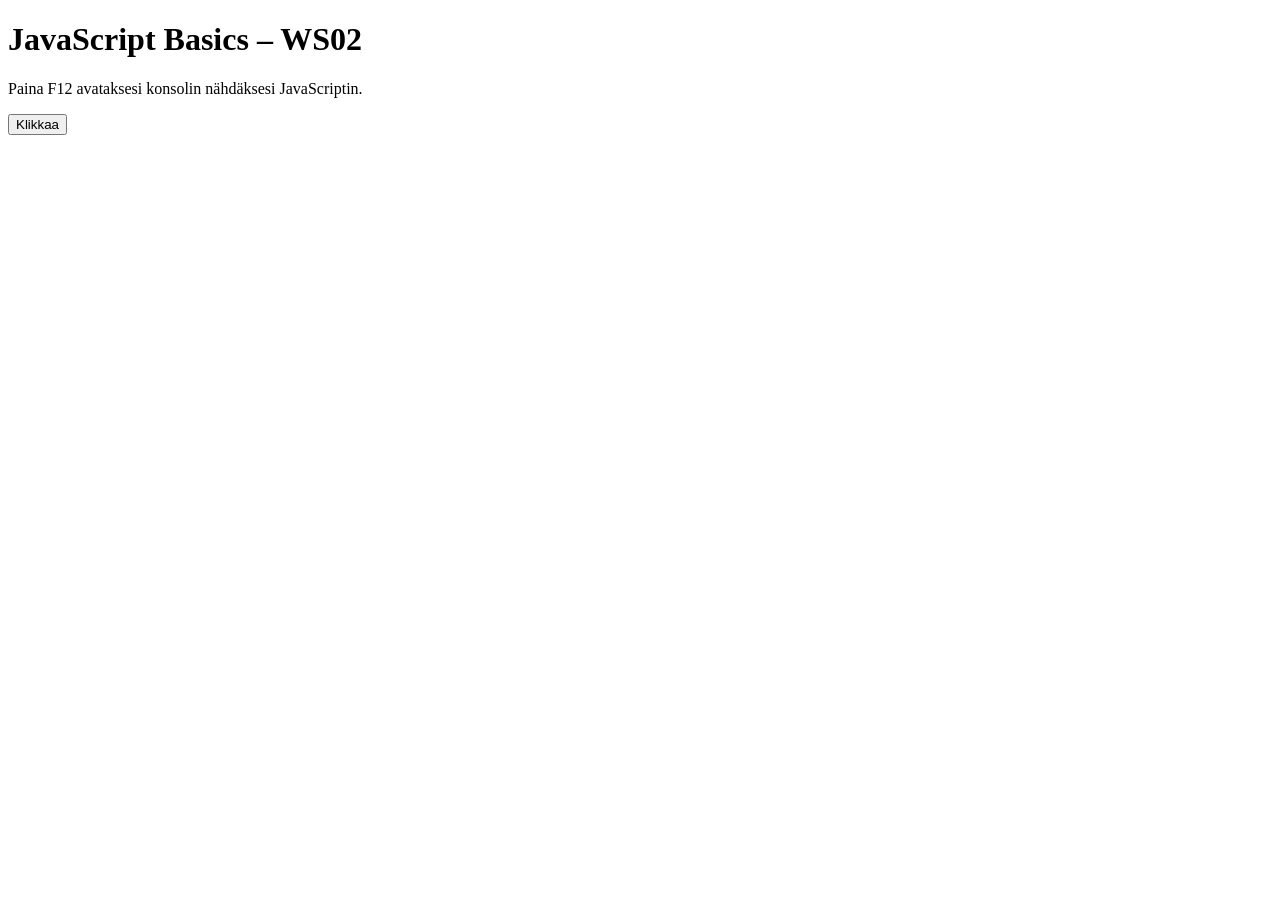
<file: WS02_JS_basics/index.html>
<!DOCTYPE html>
<html lang="fi">
<head>
  <meta charset="UTF-8" />
  <meta name="viewport" content="width=device-width, initial-scale=1.0">
  <title>WS02 JS Basics</title>
</head>
<body>
  <h1>JavaScript Basics – WS02</h1>

  <p> Paina F12 avataksesi konsolin nähdäksesi JavaScriptin.</p>

  <button id="helloButton">Klikkaa</button>

  <script src="js/script.js"></script>
</body>
</html>
</file>
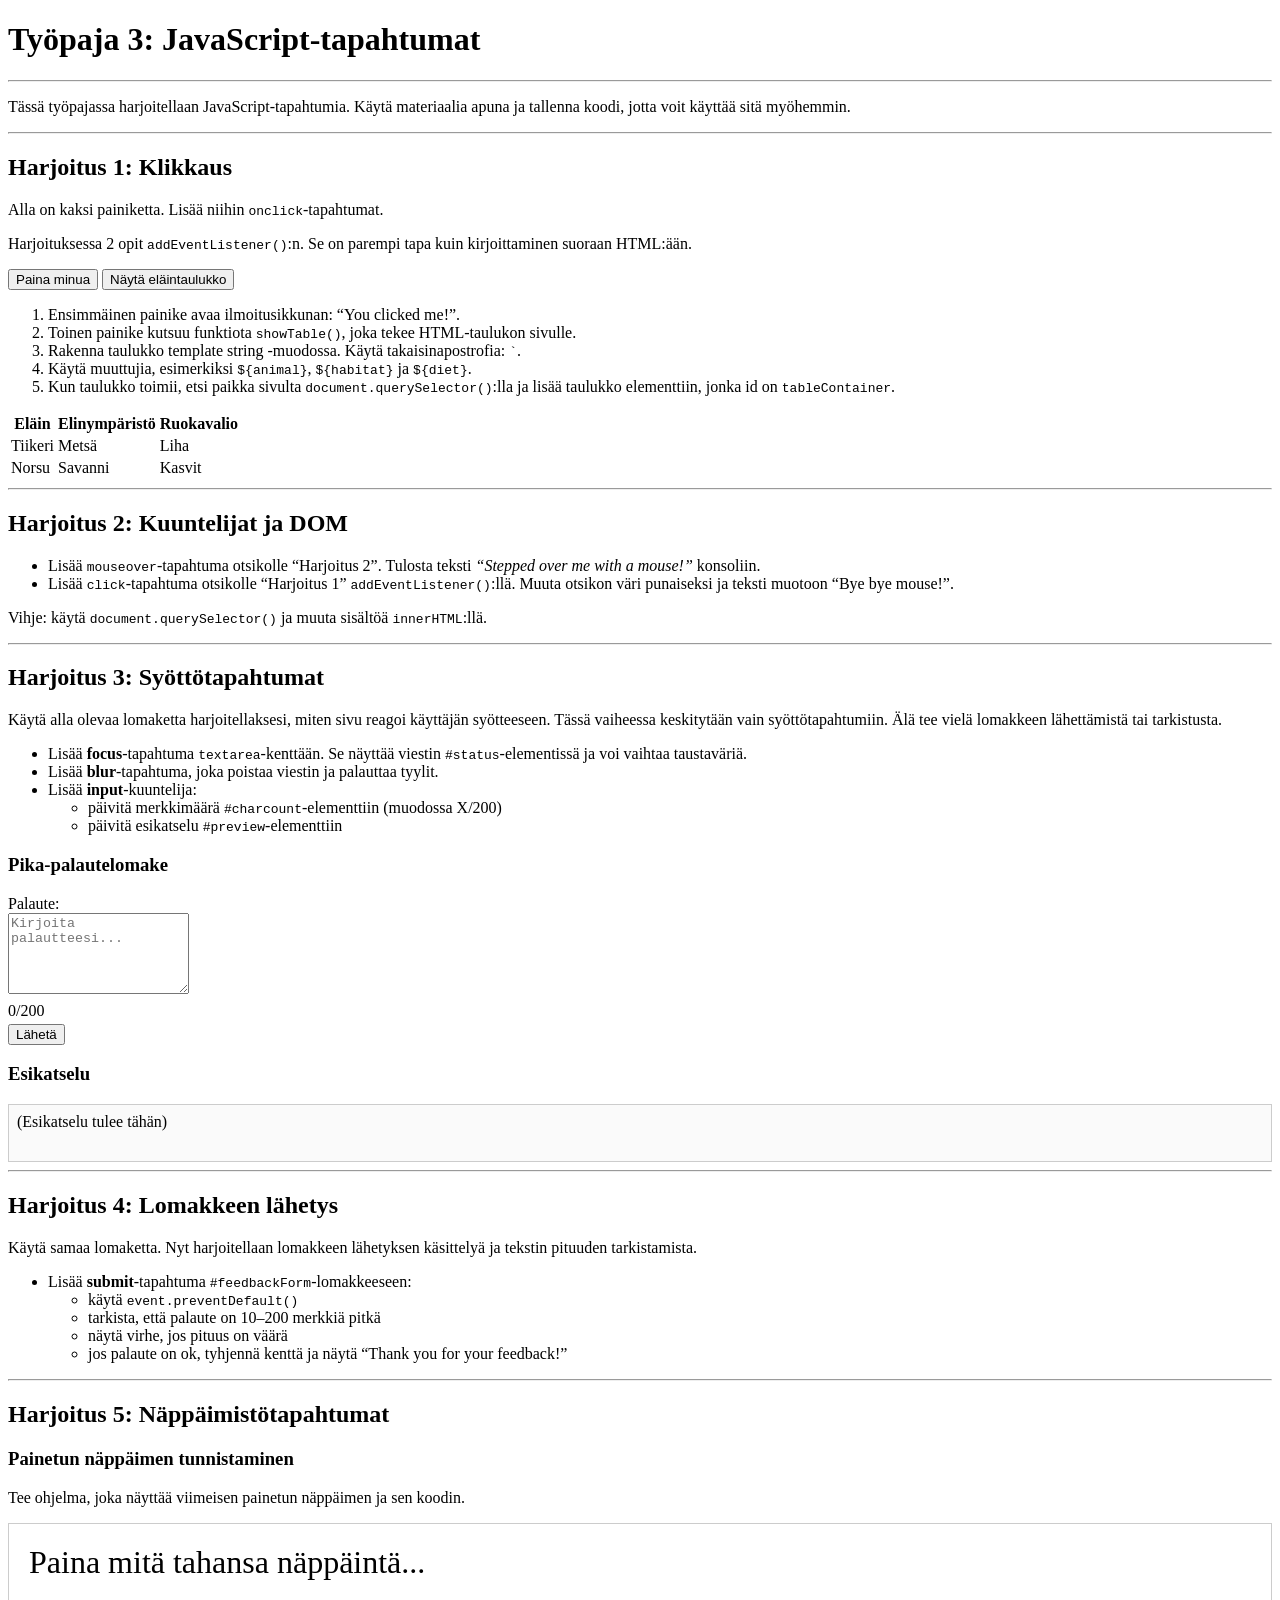
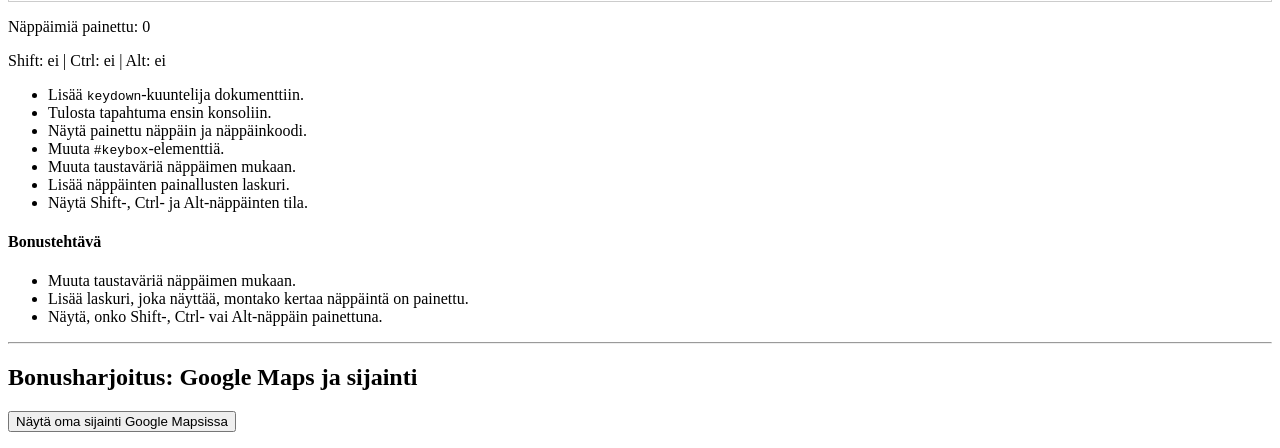
<file: Workshop 3/Workshop03-Fin.html>
<!DOCTYPE html>
<html lang="fi">
<head>
    <meta charset="utf-8">
    <title>Työpaja 3</title>
    <link rel="stylesheet" href="css/styles.css">
    <script src="js/script.js" defer></script>
</head>

<body class="ws3">
    <h1>Työpaja 3: JavaScript-tapahtumat</h1>
    <hr>
    <p>
        Tässä työpajassa harjoitellaan JavaScript-tapahtumia.
        Käytä materiaalia apuna ja tallenna koodi, jotta voit käyttää sitä myöhemmin.
    </p>
    <hr>

    <!-- Harjoitus 1 -->
    <h2 id="harjoitus1">Harjoitus 1: Klikkaus</h2>
    <p>Alla on kaksi painiketta. Lisää niihin <code>onclick</code>-tapahtumat.</p>
    <p>Harjoituksessa 2 opit <code>addEventListener()</code>:n. Se on parempi tapa kuin kirjoittaminen suoraan HTML:ään.</p>

    <p>
        <button id="clickButton">Paina minua</button>
        <button id="tableButton">Näytä eläintaulukko</button>
    </p>

    <div id="tableContainer"></div>

    <ol>
        <li>Ensimmäinen painike avaa ilmoitusikkunan: “You clicked me!”.</li>
        <li>Toinen painike kutsuu funktiota <code>showTable()</code>, joka tekee HTML-taulukon sivulle.</li>
        <li>Rakenna taulukko template string -muodossa. Käytä takaisinapostrofia: <code>`</code>.</li>
        <li>Käytä muuttujia, esimerkiksi <code>${animal}</code>, <code>${habitat}</code> ja <code>${diet}</code>.</li>
        <li>Kun taulukko toimii, etsi paikka sivulta <code>document.querySelector()</code>:lla ja lisää taulukko elementtiin, jonka id on <code>tableContainer</code>.</li>
    </ol>

    <table id="example" class="display">
        <thead>
            <tr>
                <th>Eläin</th>
                <th>Elinympäristö</th>
                <th>Ruokavalio</th>
            </tr>
        </thead>
        <tbody>
            <tr>
                <td>Tiikeri</td>
                <td>Metsä</td>
                <td>Liha</td>
            </tr>
            <tr>
                <td>Norsu</td>
                <td>Savanni</td>
                <td>Kasvit</td>
            </tr>
        </tbody>
    </table>

    <hr>

    <!-- Harjoitus 2 -->
    <h2 id="harjoitus2">Harjoitus 2: Kuuntelijat ja DOM</h2>
    <ul>
        <li>Lisää <code>mouseover</code>-tapahtuma otsikolle “Harjoitus 2”. Tulosta teksti <em>“Stepped over me with a mouse!”</em> konsoliin.</li>
        <li>Lisää <code>click</code>-tapahtuma otsikolle “Harjoitus 1” <code>addEventListener()</code>:llä. Muuta otsikon väri punaiseksi ja teksti muotoon “Bye bye mouse!”.</li>
    </ul>
    <p>Vihje: käytä <code>document.querySelector()</code> ja muuta sisältöä <code>innerHTML</code>:llä.</p>

    <hr>

    <!-- Harjoitus 3 -->
    <h2>Harjoitus 3: Syöttötapahtumat</h2>
    <p>
        Käytä alla olevaa lomaketta harjoitellaksesi, miten sivu reagoi käyttäjän syötteeseen.
        Tässä vaiheessa keskitytään vain syöttötapahtumiin. Älä tee vielä lomakkeen lähettämistä tai tarkistusta.
    </p>

    <ul>
        <li>Lisää <strong>focus</strong>-tapahtuma <code>textarea</code>-kenttään. Se näyttää viestin <code>#status</code>-elementissä ja voi vaihtaa taustaväriä.</li>
        <li>Lisää <strong>blur</strong>-tapahtuma, joka poistaa viestin ja palauttaa tyylit.</li>
        <li>Lisää <strong>input</strong>-kuuntelija:
            <ul>
                <li>päivitä merkkimäärä <code>#charcount</code>-elementtiin (muodossa X/200)</li>
                <li>päivitä esikatselu <code>#preview</code>-elementtiin</li>
            </ul>
        </li>
    </ul>

    <h3>Pika-palautelomake</h3>

    <form id="feedbackForm" novalidate>
        <label for="feedback">Palaute:</label><br>
        <textarea id="feedback" placeholder="Kirjoita palautteesi..." rows="5"></textarea><br>

        <div style="margin: 4px 0;">
            <span id="charcount">0/200</span>
            <span id="error"></span>
            <span id="success"></span>     
            <span id="status" aria-live="polite" style="margin-left: 8px; color: #666;"></span>
        </div>

        <button id="sendBtn" type="submit">Lähetä</button>
    </form>

    <h3>Esikatselu</h3>
    <div id="preview" style="border: 1px solid #ccc; padding: 8px; min-height: 40px; background: #fafafa;">
        (Esikatselu tulee tähän)
    </div>

    <hr>

    <!-- Harjoitus 4 -->
    <h2>Harjoitus 4: Lomakkeen lähetys</h2>
    <p>
        Käytä samaa lomaketta. Nyt harjoitellaan lomakkeen lähetyksen käsittelyä ja tekstin pituuden tarkistamista.
    </p>

    <ul>
        <li>Lisää <strong>submit</strong>-tapahtuma <code>#feedbackForm</code>-lomakkeeseen:
            <ul>
                <li>käytä <code>event.preventDefault()</code></li>
                <li>tarkista, että palaute on 10–200 merkkiä pitkä</li>
                <li>näytä virhe, jos pituus on väärä</li>
                <li>jos palaute on ok, tyhjennä kenttä ja näytä “Thank you for your feedback!”</li>
            </ul>
        </li>
    </ul>

    <hr>

    <!-- Harjoitus 5 -->
<h2>Harjoitus 5: Näppäimistötapahtumat</h2>

<h3>Painetun näppäimen tunnistaminen</h3>

<p>
    Tee ohjelma, joka näyttää viimeisen painetun näppäimen ja sen koodin.
</p>

<div id="keybox" style="padding: 20px; border: 1px solid #ccc; font-size: 2em;">
    Paina mitä tahansa näppäintä...
</div>

<p id="keyinfo"></p>

<p id="keycount">
    Näppäimiä painettu: 0
</p>

<p id="modifierinfo">
    Shift: ei | Ctrl: ei | Alt: ei
</p>

<ul>
    <li>Lisää <code>keydown</code>-kuuntelija dokumenttiin.</li>
    <li>Tulosta tapahtuma ensin konsoliin.</li>
    <li>Näytä painettu näppäin ja näppäinkoodi.</li>
    <li>Muuta <code>#keybox</code>-elementtiä.</li>
    <li>Muuta taustaväriä näppäimen mukaan.</li>
    <li>Lisää näppäinten painallusten laskuri.</li>
    <li>Näytä Shift-, Ctrl- ja Alt-näppäinten tila.</li>
</ul>

    <h4>Bonustehtävä</h4>
    <ul>
        <li>Muuta taustaväriä näppäimen mukaan.</li>
        <li>Lisää laskuri, joka näyttää, montako kertaa näppäintä on painettu.</li>
        <li>Näytä, onko Shift-, Ctrl- vai Alt-näppäin painettuna.</li>
    </ul>

    <hr>

<!-- Bonusharjoitus: Google Maps ja sijainti -->

<h2>Bonusharjoitus: Google Maps ja sijainti</h2>

<button id="locationButton">
    Näytä oma sijainti Google Mapsissa
</button>

<p id="locationInfo"></p>

</body>
</html>
</file>
<file: Workshop 3/css/styles.css>
#error {
    color: red;
    font-weight: bold;
}
</file>
